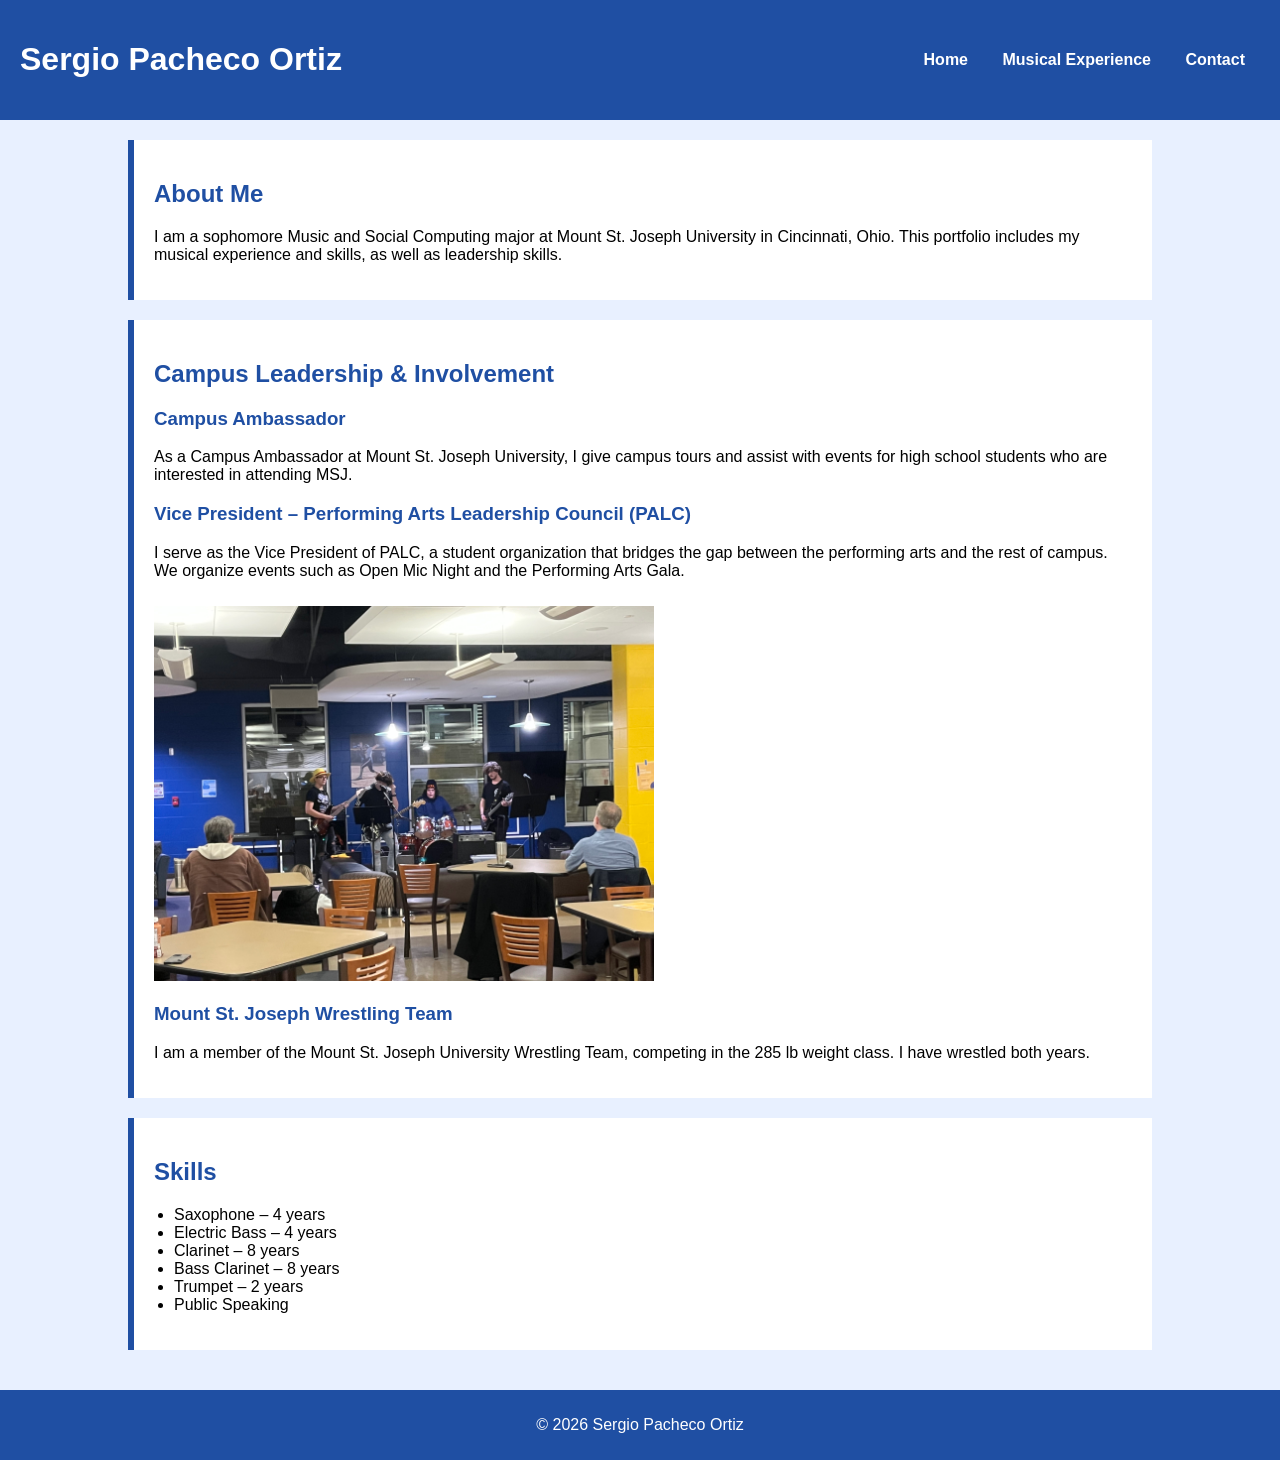
<file: index.html>
<!DOCTYPE html>
<html lang="en">
<head>
    <link href="style.css" rel="Stylesheet" type="text/css">
    <meta charset="UTF-8">
    <title>Sergio Pacheco Ortiz | Portfolio</title>
</head>
<body>

<header>
    <h1>Sergio Pacheco Ortiz</h1>
    <nav>
        <ul>
            <li><a href="index.html">Home</a></li>
            <li><a href="music.html">Musical Experience</a></li>
            <li><a href="contact.html">Contact</a></li>
        </ul>
    </nav>
</header>

<main>

<section>
    <h2>About Me</h2>
    <p>
        I am a sophomore Music and Social Computing major at Mount St. Joseph University 
        in Cincinnati, Ohio. This portfolio includes my musical experience and skills, as well as leadership skills.
    </p>
</section>

<section>
    <h2>Campus Leadership & Involvement</h2>

    <h3>Campus Ambassador</h3>
    <p>
        As a Campus Ambassador at Mount St. Joseph University, I give campus tours 
        and assist with events for high school students who are interested in attending MSJ. 
    </p>

    <h3>Vice President – Performing Arts Leadership Council (PALC)</h3>
    <p>
        I serve as the Vice President of PALC, a student organization that bridges 
        the gap between the performing arts and the rest of campus. We organize events 
        such as Open Mic Night and the Performing Arts Gala.
    </p>

    <img src="openmic.jpg" alt="Students performing at an Open Mic Night event at Mount St. Joseph University" 
         width="500">

    <h3>Mount St. Joseph Wrestling Team</h3>
    <p>
        I am a member of the Mount St. Joseph University Wrestling Team, competing 
        in the 285 lb weight class. I have wrestled both years.
    </p>
</section>

<section>
    <h2>Skills</h2>
    <ul>
        <li>Saxophone – 4 years</li>
        <li>Electric Bass – 4 years</li>
        <li>Clarinet – 8 years</li>
        <li>Bass Clarinet – 8 years</li>
        <li>Trumpet – 2 years</li>
        <li>Public Speaking</li>
    </ul>
</section>

</main>

<footer>
    <p>&copy; 2026 Sergio Pacheco Ortiz</p>
</footer>

</body>
</html>
</file>
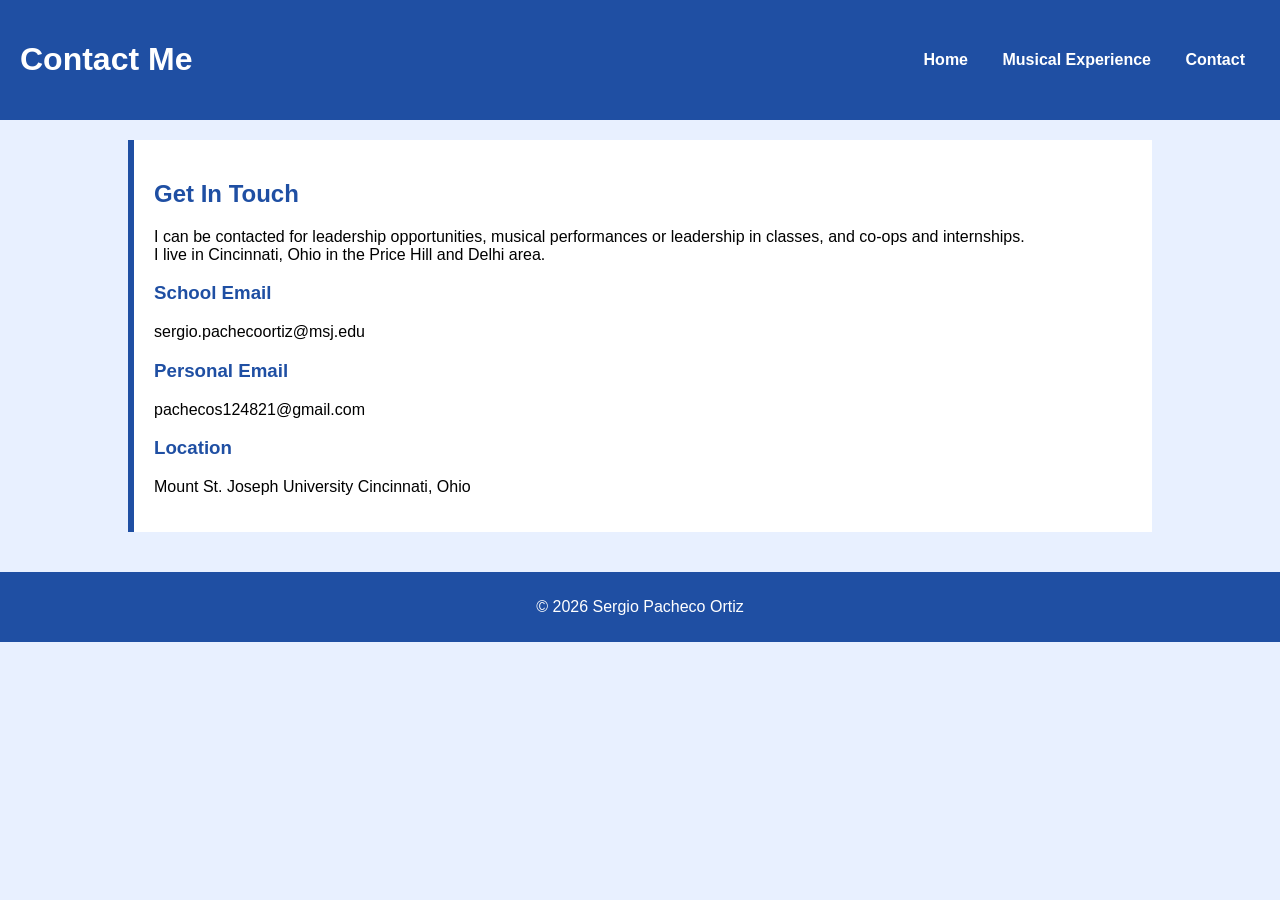
<file: contact.html>
<!DOCTYPE html>
<html lang="en">
<head>
    <link href="style.css" rel="stylesheet" type="text/css">
    <meta charset="UTF-8">
    <title>Contact | Sergio Pacheco Ortiz</title>
</head>
<body>

<header>
    <h1>Contact Me</h1>
    <nav>
        <ul>
            <li><a href="index.html">Home</a></li>
            <li><a href="music.html">Musical Experience</a></li>
            <li><a href="contact.html">Contact</a></li>
        </ul>
    </nav>
</header>

<main>

<section>
    <h2>Get In Touch</h2>
    <p>
        I can be contacted for leadership opportunities, musical performances or leadership in classes, and co-ops and internships.<br> I live in Cincinnati, Ohio in the Price Hill and Delhi area.
    </p>

    <h3>School Email</h3>
    <p>sergio.pachecoortiz@msj.edu</p>

    <h3>Personal Email</h3>
    <p>pachecos124821@gmail.com</p>

    <h3>Location</h3>
    <p>
        Mount St. Joseph University  
        Cincinnati, Ohio
    </p>
</section>

</main>

<footer>
    <p>&copy; 2026 Sergio Pacheco Ortiz</p>
</footer>

</body>
</html>
</file>
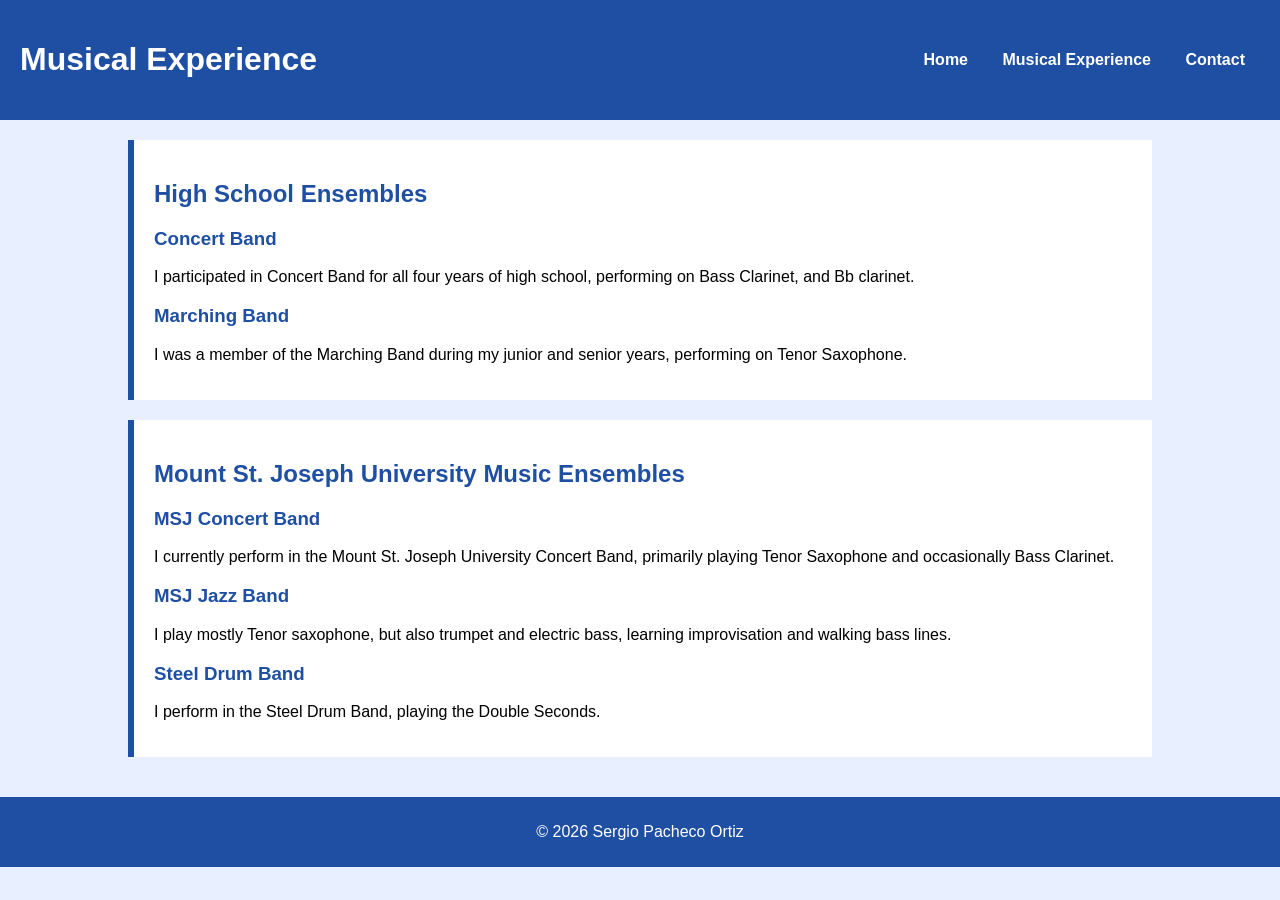
<file: music.html>
<!DOCTYPE html>
<html lang="en">
<head>
    <link href="style.css" rel="stylesheet" type="text/css">
    <meta charset="UTF-8">
    <title>Musical Experience | Sergio Pacheco Ortiz</title>
</head>
<body>

<header>
    <h1>Musical Experience</h1>
    <nav>
        <ul>
            <li><a href="index.html">Home</a></li>
            <li><a href="music.html">Musical Experience</a></li>
            <li><a href="contact.html">Contact</a></li>
        </ul>
    </nav>
</header>

<main>

<section>
    <h2>High School Ensembles</h2>

    <h3>Concert Band</h3>
    <p>
        I participated in Concert Band for all four years of high school, 
        performing on Bass Clarinet, and Bb clarinet.
    </p>

    <h3>Marching Band</h3>
    <p>
        I was a member of the Marching Band during my junior and senior years, 
        performing on Tenor Saxophone.
    </p>
</section>

<section>
    <h2>Mount St. Joseph University Music Ensembles</h2>

    <h3>MSJ Concert Band</h3>
    <p>
        I currently perform in the Mount St. Joseph University Concert Band, 
        primarily playing Tenor Saxophone and occasionally Bass Clarinet.
    </p>

    <h3>MSJ Jazz Band</h3>
    <p>
         I play mostly Tenor saxophone, but also trumpet and electric bass, learning improvisation and walking bass lines.
    </p>

    <h3>Steel Drum Band</h3>
    <p>
        I perform in the Steel Drum Band, playing the Double Seconds.
    </p>
</section>

</main>

<footer>
    <p>&copy; 2026 Sergio Pacheco Ortiz</p>
</footer>

</body>
</html>
</file>
<file: style.css>
body
{
    font-family: Arial, sans-serif;
    background-color: #e8f0ff;
    margin: 0;
}


header 
{
    background-color: #1f4fa3;   
    color: white;
    padding: 20px;
    display: flex;
    justify-content: space-between;
    align-items: center;
}

nav ul {
    list-style-type: none;
    padding: 0;
}

nav li {
    display: inline;
    margin: 0 15px;
}

nav a {
    color: white;
    text-decoration: none;
    font-weight: bold;
}

nav a:hover 
{
    text-decoration: underline;
}

main {
    width: 80%;
    margin: auto;
    padding: 20px;
}

section {
    background-color: white;
    padding: 20px;
    margin-bottom: 20px;
    border-left: 6px solid #1f4fa3;
}

h2,h3 {
    color: #1f4fa3;
}

ul {
    padding-left: 20px;
}
img {
    margin-top: 10px;
}

footer
{
    background-color: #1f4fa3;
    color: white;
    text-align: center;
    padding: 10px;
}
</file>
